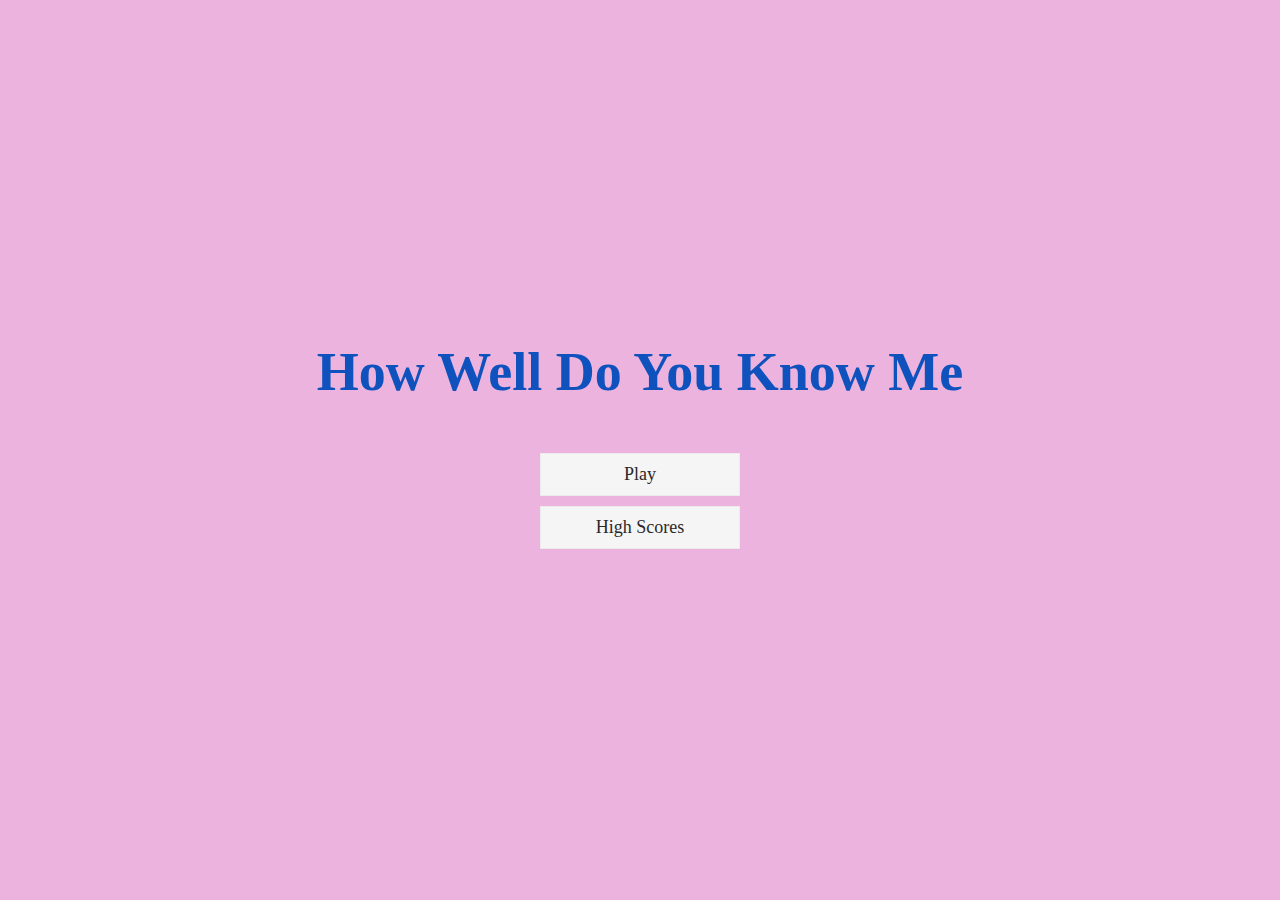
<file: index.html>
<!DOCTYPE html>
<html lang="en">
<head>
    <meta charset="UTF-8">
    <meta http-equiv="X-UA-Compatible" content="IE=edge">
    <meta name="viewport" content="width=device-width, initial-scale=1.0">
    <title>How Well Do You Know Me</title>
    <link rel="stylesheet" href="app.css">
</head>
<body>
    <div class="container">
        <div id="home" class="flex-center flex-column">
            <h1>How Well Do You Know Me</h1>
            <a class="btn" href= "/game.html">Play</a>
            <a class="btn" href= "/highscores.html">High Scores</a>

        </div>         
    </div>

</body>
</html>
</file>
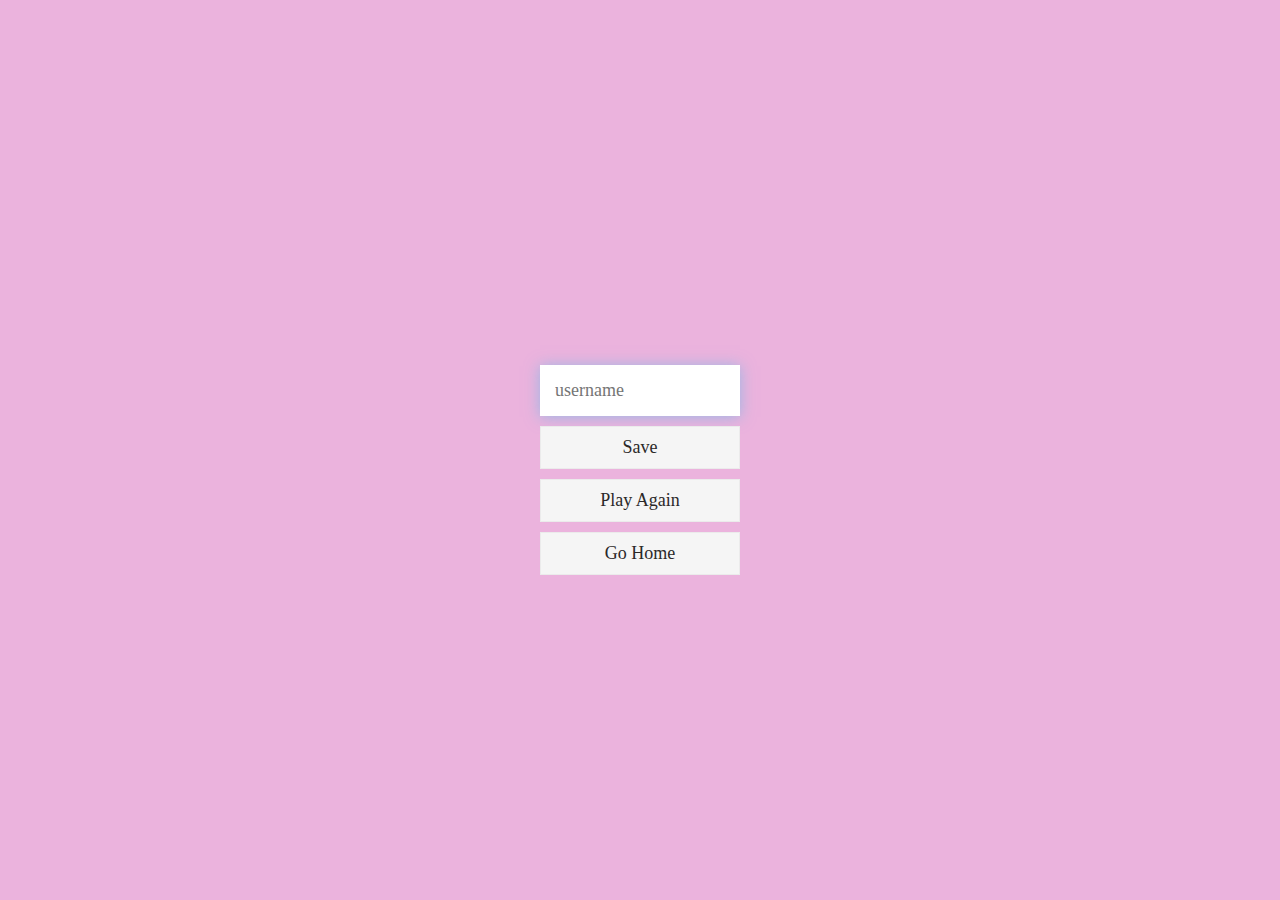
<file: end.html>
<!DOCTYPE html>
<html lang="en">
<head>
    <meta charset="UTF-8">
    <meta http-equiv="X-UA-Compatible" content="IE=edge">
    <meta name="viewport" content="width=device-width, initial-scale=1.0">
    <title>Congrats!</title>
    </head><link rel="stylesheet" href="app.css">
</head>
<body>
    </body>
        <div class= "container">
            <div id = "end" class= "flex-center flex-column">
               <h1 id="finalScore"></h1>
               <form>
                   <input 
                     type="text" 
                     name="username" 
                     id="username"
                     placeholder="username"
                   />
                   <button 
                     type="submit" 
                     class="btn"
                     id="saveScoreBtn"
                     oneclick = "saveHighScore(event)"
                     disabled
                   >
                     Save
                   </button>
               </form>
               <a class = "btn" href="/game.html">Play Again</a>
               <a class = "btn" href="/">Go Home</a>
            </div>
        </div>
        <script src="end.js"></script>
    
</body>
</html>
</file>
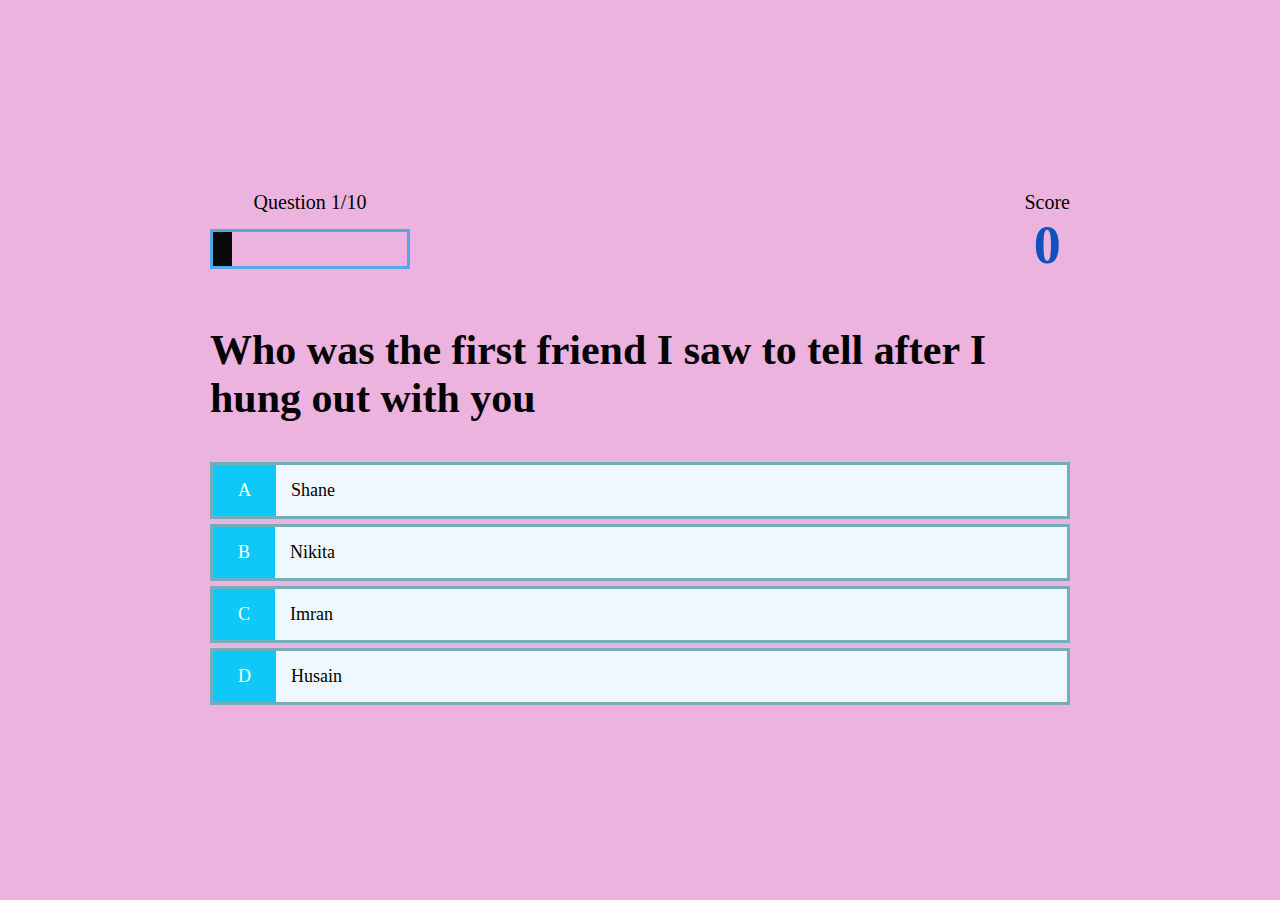
<file: game.html>
<!DOCTYPE html>
<html lang="en">
<head>
    <meta charset="UTF-8">
    <meta http-equiv="X-UA-Compatible" content="IE=edge">
    <meta name="viewport" content="width=device-width, initial-scale=1.0">
    <title>How Well Do You Know Me - Play</title>
    <link rel="stylesheet" href="app.css">
    <link rel="stylesheet" href="game.css">
</head>
<body>
    <div class="container">
        <div id="game" class="justify-center flex-column">
            <div id="hud">
                <div id="hud-item">
                    <p id="progressText" class ="hud-prefix">
                         Question
                    </p>
                <div id = "progressBar">
                    <div id = "progressBarFull"></div>
                </div>
                </div>
                <div id="hud-item">
                    <p class="hud-prefix">
                         Score
                    </p>
                    <h1 class="hud-main-text" id ="score">
                        0
                    </h1>
                </div>
            </div>
            <h2 id="question">What is the answer to this question</h2>

            <div class = "choice-container">
                <p class="choice-prefix">A</p>
                <p class = "choice-text" data-number="1">Choice 1</p>
            </div>

            <div class = "choice-container">
                <p class="choice-prefix">B</p>
                <p class = "choice-text" data-number="2">Choice 2</p>
            </div>

            <div class = "choice-container">
                <p class="choice-prefix">C</p>
                <p class = "choice-text" data-number="3">Choice 3</p>
            </div>

            <div class = "choice-container">
                <p class="choice-prefix">D</p>
                <p class = "choice-text" data-number="4">Choice 4</p>
            </div>
       </div>
    </div>
    <script src="game.js"></script>

</body>
</html>
</file>
<file: app.css>
:root{
    background-color:rgb(235, 179, 221) ;
    font-size:62.5%;
}

*{
    box-sizing: border-box;
    font-family: Georgia, 'Times New Roman', Times, serif, Helvetica, sans-serif;
    margin: 0;
    padding: 0;
}
h1,
h2,
h3,
h4 {
    margin-bottom: 1rem;
}

h1{
    font-size:5.4rem;
    color: rgb(15, 82, 190);
    margin-bottom:5rem;

}

h1>spam{
    font-size:2.4rem;
    font-weight: 500;
}

h2{
    font-size:4.2rem;
    margin-bottom:4rem;
    font-weight:700;
    
}
h3{
    font-size:2.8rem;
    font-weight:500;
}

/* UTILITIES */
.container{
    width: 100vw;
    height: 100vh;
    display: flex;
    /*justify-content:flex-end; */
    /* align-items:center; */
    /* those are just some examples^ */ 
    justify-content: center;
    align-items: center;
    max-width: 90rem;
    margin: 0 auto;
    padding: 2rem;
}
.container > * {
    width: 100%;
}
.flex-column{
    display: flex;
    flex-direction: column;
}
.flex-center{
    justify-content: center;
    align-items: center;
}
.justify-center{
    justify-content: center;
}
.text-center{
    text-align: center;
}
.hidden{
    display: none
}

/*BUTTONS*/
.btn {
    font-size: 1.8rem;
    padding: 1rem 0;
    width: 20rem;
    text-align: center;
    border: 0.1rem solid rgb(235, 235, 235);
    margin-bottom: 1rem;
    text-decoration: none;
    color: rgb(43, 41, 41);
    background-color: whitesmoke;
}

.btn:hover {
    cursor: pointer;
    box-shadow: 0 0.4rem 1.4rem 0 cyan;
    transform: translateY(-0.1rem);
    transition: transform 150ms;
}

.btn[disabled]:hover {
    cursor: not-allowed;
    box-shadow: none;
    transform: none;
    
}

/* FORMS */
form {
    width: 100%;
    display: flex;
    flex-direction:column;
    align-items:center;
}

input{
    margin-bottom: 1rem;
    width: 20rem;
    padding: 1.5rem;
    font-size: 1.8rem;
    border: none;
    box-shadow: 0 0.1rem 1.4rem 0 rgba(86,185,235,0.55);
}
</file>
<file: game.css>
.choice-container{
    display:flex;
    margin-bottom:0.5rem;
    width:100%;
    font-size:1.8rem;
    border: 0.3rem solid rgb(116, 173, 187);
    background-color: aliceblue;
}

.choice-container:hover{
    cursor: pointer;
    box-shadow: 0 0.4rem 1.4rem 0 cyan;
    transform: translateY(-0.1rem);
    transition: transform 110ms;
}
.choice-prefix{
    padding: 1.5rem 2.5rem;
    background-color:rgb(14, 201, 248);
    color: rgb(255, 255, 255);
}

.choice-text{
    padding:1.5rem;
    width: 100%;
}

.correct{
    background-color: rgb(41, 224, 87);
}

.incorrect{
    background-color: rgb(238, 42, 42) ;
}

/* HUD aka heads up display */

#hud{
    display:flex;
    justify-content: space-between;
}

.hud-prefix{
    text-align: center;
    font-size: 2rem;
}

.hud-main-text{
    text-align: center;
}

#progressBar {
    width: 20rem;
    height: 4rem;
    border: 0.3rem solid #56a5eb;
    margin-top: 1.5rem;
}

#progressBarFull{
    height: 3.4rem;
    background-color: #0a0a0a;
    width: 0%;
}

/*LOADER*/
#loader {
    border: 1.6rem solid white;
    border-radius: 50%;
    border-top: 1.6rem solid #56a5eb;
    width: 12rem;
    height: 12rem;
}
</file>
